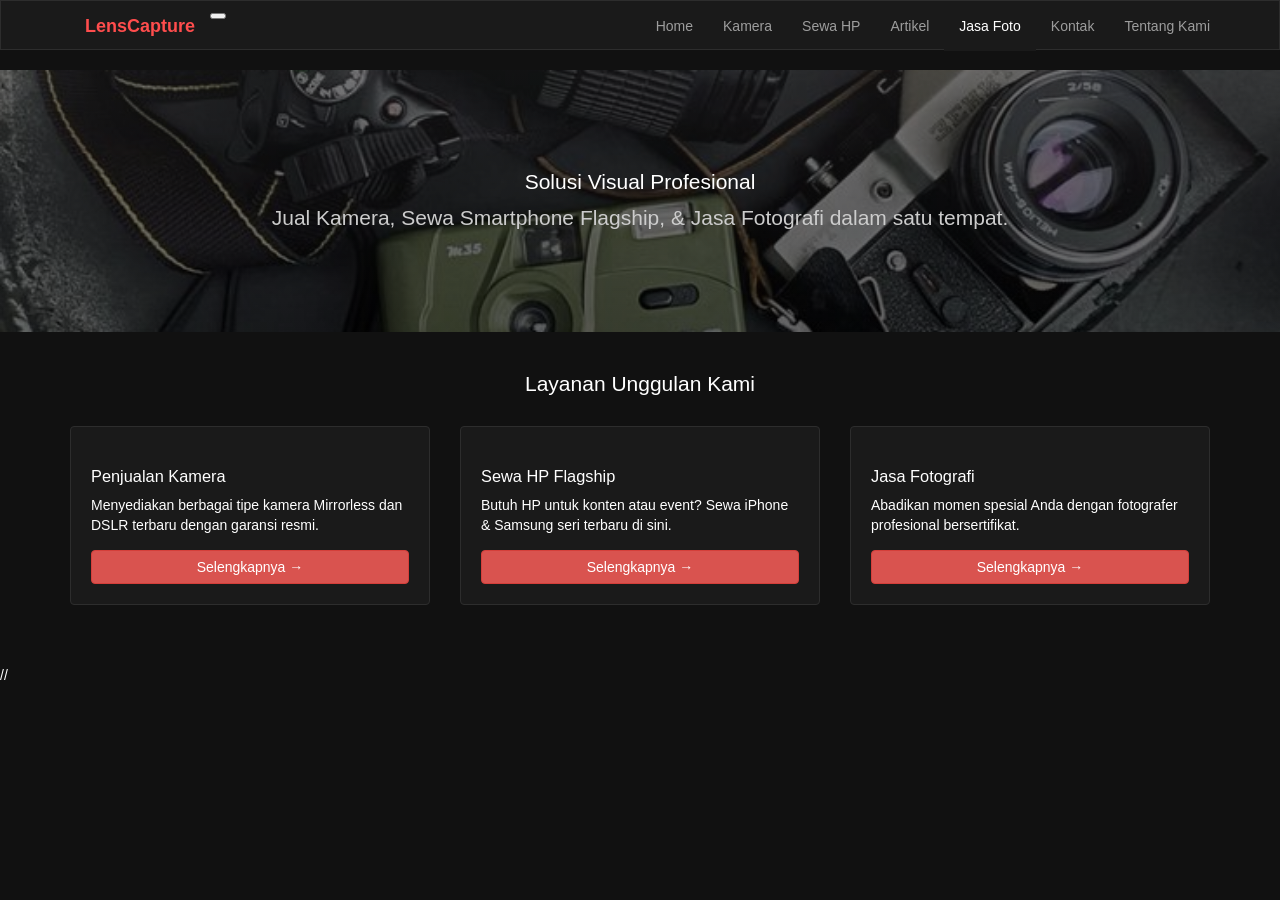
<file: index.html>
<!DOCTYPE html>
<html lang="id">
<head>
    <meta charset="UTF-8">
    <meta name="viewport" content="width=device-width, initial-scale=1.0">
    <title>LensCapture | Paket Pre-Wedding</title>
    <link rel="stylesheet" href="css/bootstrap.css" media="screen">
</head>
<body>

    <nav class="navbar navbar-inverse navbar-static-top">
        <div class="container">
            <div class="navbar-header">
                <button type="button" class="navbar-toggle collapsed" data-toggle="collapse" data-target="#navbar-menu">
                    <span class="icon-bar"></span>
                    <span class="icon-bar"></span>
                    <span class="icon-bar"></span>
                </button>
                <a class="navbar-brand" href="home.html" style="color: #ff4d4d; font-weight: bold;">LensCapture</a>
            </div>
            <div id="navbar-menu" class="collapse navbar-collapse">
                <ul class="nav navbar-nav navbar-right">
                    <li><a href="home.html">Home</a></li>
                    <li><a href="kamera.html">Kamera</a></li>
                    <li><a href="sewa-hp.html">Sewa HP</a></li>
                    <li><a href="Artikel1.html">Artikel</a></li> 
                    
                    <li class="dropdown active">
                        <a href="#" class="dropdown-toggle" data-toggle="dropdown" role="button" aria-haspopup="true" aria-expanded="false">
                            Jasa Foto <span class="caret"></span>
                        </a>
                        <ul class="dropdown-menu">
                            <li><a href="fotografi.html">Pre-Wedding</a></li>
                            <li><a href="wedding.html">Wedding Session</a></li>
                            <li><a href="wisuda.html">Wisuda / Graduation</a></li>
                        </ul>
                    </li>
                    
                    <li><a href="kontak.html">Kontak</a></li>
                    <li><a href="tentang-kami.html">Tentang Kami</a></li>
                </ul>
            </div>
        </div>
    </nav>

    <section class="hero jumbotron text-center" style="background: linear-gradient(rgba(28, 27, 27, 0.6), rgba(0,0,0,.6)), url('/images/download.jpg') center/cover; color: white; padding: 80px 0; margin-bottom: 0;">
        <div class="container">
            <h1>Solusi Visual Profesional</h1>
            <p class="lead">Jual Kamera, Sewa Smartphone Flagship, & Jasa Fotografi dalam satu tempat.</p>
        </div>
    </section>


    <div class="container" style="margin-top: 40px; margin-bottom: 40px;">
        <h2 class="text-center" style="margin-bottom: 30px;">Layanan Unggulan Kami</h2>
        
        <div class="row">
            <div class="col-md-4">
                <div class="thumbnail" style="padding: 20px;">
                    <h3>Penjualan Kamera</h3>
                    <p>Menyediakan berbagai tipe kamera Mirrorless dan DSLR terbaru dengan garansi resmi.</p>
                    <a href="kamera.html" class="btn btn-danger btn-block" style="margin-top: 15px;">Selengkapnya →</a>
                </div>
            </div>
            <div class="col-md-4">
                <div class="thumbnail" style="padding: 20px;">
                    <h3>Sewa HP Flagship</h3>
                    <p>Butuh HP untuk konten atau event? Sewa iPhone & Samsung seri terbaru di sini.</p>
                    <a href="sewa-hp.html" class="btn btn-danger btn-block" style="margin-top: 15px;">Selengkapnya →</a>
                </div>
            </div>
            <div class="col-md-4">
                <div class="thumbnail" style="padding: 20px;">
                    <h3>Jasa Fotografi</h3>
                    <p>Abadikan momen spesial Anda dengan fotografer profesional bersertifikat.</p>
                    <a href="fotografi.html" class="btn btn-danger btn-block" style="margin-top: 15px;">Selengkapnya →</a>
                </div>
            </div>
        </div>
    </div>

<script src="js/jquery.js"></script>
<script src="js/bootstrap.js"></script>
<script src="js/notifikasi.js"></script>

</body>
</html>//
</file>
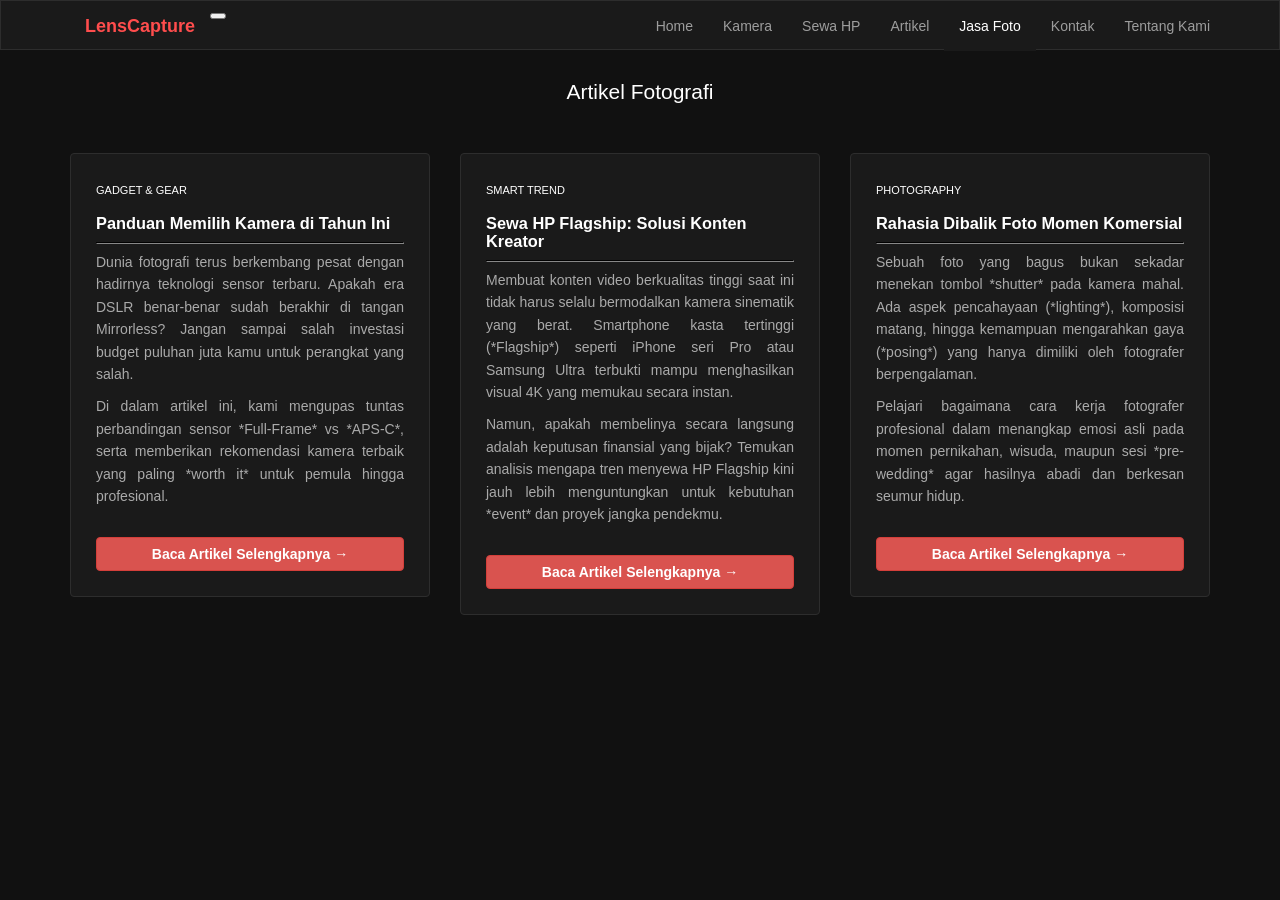
<file: Artikel1.html>
<!DOCTYPE html>
<html lang="id">
<head>
    <meta charset="UTF-8">
    <meta name="viewport" content="width=device-width, initial-scale=1.0">
    <title>LensCapture | Paket Pre-Wedding</title>
    <link rel="stylesheet" href="css/bootstrap.css" media="screen">
</head>
<body>

    <nav class="navbar navbar-inverse navbar-static-top">
        <div class="container">
            <div class="navbar-header">
                <button type="button" class="navbar-toggle collapsed" data-toggle="collapse" data-target="#navbar-menu">
                    <span class="icon-bar"></span>
                    <span class="icon-bar"></span>
                    <span class="icon-bar"></span>
                </button>
                <a class="navbar-brand" href="home.html" style="color: #ff4d4d; font-weight: bold;">LensCapture</a>
            </div>
            <div id="navbar-menu" class="collapse navbar-collapse">
                <ul class="nav navbar-nav navbar-right">
                    <li><a href="home.html">Home</a></li>
                    <li><a href="kamera.html">Kamera</a></li>
                    <li><a href="sewa-hp.html">Sewa HP</a></li>
                    <li><a href="Artikel1.html">Artikel</a></li> 
                    
                    <li class="dropdown active">
                        <a href="#" class="dropdown-toggle" data-toggle="dropdown" role="button" aria-haspopup="true" aria-expanded="false">
                            Jasa Foto <span class="caret"></span>
                        </a>
                        <ul class="dropdown-menu">
                            <li><a href="fotografi.html">Pre-Wedding</a></li>
                            <li><a href="wedding.html">Wedding Session</a></li>
                            <li><a href="wisuda.html">Wisuda / Graduation</a></li>
                        </ul>
                    </li>
                    
                    <li><a href="kontak.html">Kontak</a></li>
                    <li><a href="tentang-kami.html">Tentang Kami</a></li>
                </ul>
            </div>
        </div>
    </nav>


    <div class="container" style="margin-top: 30px; margin-bottom: 30px;">
        <h2 class="text-center" style="margin-bottom: 30px;">Artikel Fotografi</h2>
    </div>
    <div class="container" style="margin-top: 50px; margin-bottom: 50px;">
        <div class="row">
            
            <div class="col-md-4">
                <div class="thumbnail" style="background-color: #1a1a1a; border: 1px solid #2d2d2d; padding: 25px; min-height: 400px; display: flex; flex-direction: column; justify-content: space-between;">
                    <div>
                        <span class="label label-danger" style="font-size: 11px; text-transform: uppercase;">Gadget & Gear</span>
                        <h3 style="color: #fff; margin-top: 15px; font-weight: bold;">Panduan Memilih Kamera di Tahun Ini</h3>
                        <hr style="border-color: #333;">
                        <p style="color: #aaa; line-height: 1.6; text-align: justify;">
                            Dunia fotografi terus berkembang pesat dengan hadirnya teknologi sensor terbaru. Apakah era DSLR benar-benar sudah berakhir di tangan Mirrorless? Jangan sampai salah investasi budget puluhan juta kamu untuk perangkat yang salah.
                        </p>
                        <p style="color: #aaa; line-height: 1.6; text-align: justify;">
                            Di dalam artikel ini, kami mengupas tuntas perbandingan sensor *Full-Frame* vs *APS-C*, serta memberikan rekomendasi kamera terbaik yang paling *worth it* untuk pemula hingga profesional.
                        </p>
                    </div>
                    <a href="http://joomla.test/index.php/penjualan-kamera" class="btn btn-danger btn-block" style="margin-top: 20px; font-weight: bold;">Baca Artikel Selengkapnya →</a>
                </div>
            </div>

            <div class="col-md-4">
                <div class="thumbnail" style="background-color: #1a1a1a; border: 1px solid #2d2d2d; padding: 25px; min-height: 400px; display: flex; flex-direction: column; justify-content: space-between;">
                    <div>
                        <span class="label label-warning" style="font-size: 11px; text-transform: uppercase;">Smart Trend</span>
                        <h3 style="color: #fff; margin-top: 15px; font-weight: bold;">Sewa HP Flagship: Solusi Konten Kreator</h3>
                        <hr style="border-color: #333;">
                        <p style="color: #aaa; line-height: 1.6; text-align: justify;">
                            Membuat konten video berkualitas tinggi saat ini tidak harus selalu bermodalkan kamera sinematik yang berat. Smartphone kasta tertinggi (*Flagship*) seperti iPhone seri Pro atau Samsung Ultra terbukti mampu menghasilkan visual 4K yang memukau secara instan.
                        </p>
                        <p style="color: #aaa; line-height: 1.6; text-align: justify;">
                            Namun, apakah membelinya secara langsung adalah keputusan finansial yang bijak? Temukan analisis mengapa tren menyewa HP Flagship kini jauh lebih menguntungkan untuk kebutuhan *event* dan proyek jangka pendekmu.
                        </p>
                    </div>
                    <a href="http://joomla.test/index.php/sewa-hp-flagship" class="btn btn-danger btn-block" style="margin-top: 20px; font-weight: bold;">Baca Artikel Selengkapnya →</a>
                </div>
            </div>

            <div class="col-md-4">
                <div class="thumbnail" style="background-color: #1a1a1a; border: 1px solid #2d2d2d; padding: 25px; min-height: 400px; display: flex; flex-direction: column; justify-content: space-between;">
                    <div>
                        <span class="label label-info" style="font-size: 11px; text-transform: uppercase;">Photography</span>
                        <h3 style="color: #fff; margin-top: 15px; font-weight: bold;">Rahasia Dibalik Foto Momen Komersial</h3>
                        <hr style="border-color: #333;">
                        <p style="color: #aaa; line-height: 1.6; text-align: justify;">
                            Sebuah foto yang bagus bukan sekadar menekan tombol *shutter* pada kamera mahal. Ada aspek pencahayaan (*lighting*), komposisi matang, hingga kemampuan mengarahkan gaya (*posing*) yang hanya dimiliki oleh fotografer berpengalaman.
                        </p>
                        <p style="color: #aaa; line-height: 1.6; text-align: justify;">
                            Pelajari bagaimana cara kerja fotografer profesional dalam menangkap emosi asli pada momen pernikahan, wisuda, maupun sesi *pre-wedding* agar hasilnya abadi dan berkesan seumur hidup.
                        </p>
                    </div>
                    <a href="http://joomla.test/index.php/jasa-fotogrrafi" class="btn btn-danger btn-block" style="margin-top: 20px; font-weight: bold;">Baca Artikel Selengkapnya →</a>
                </div>
            </div>

        </div>
    </div>


<script src="js/jquery.js"></script>
<script src="js/bootstrap.js"></script>
<script src="js/notifikasi.js"></script>
</body>
</html>
</file>
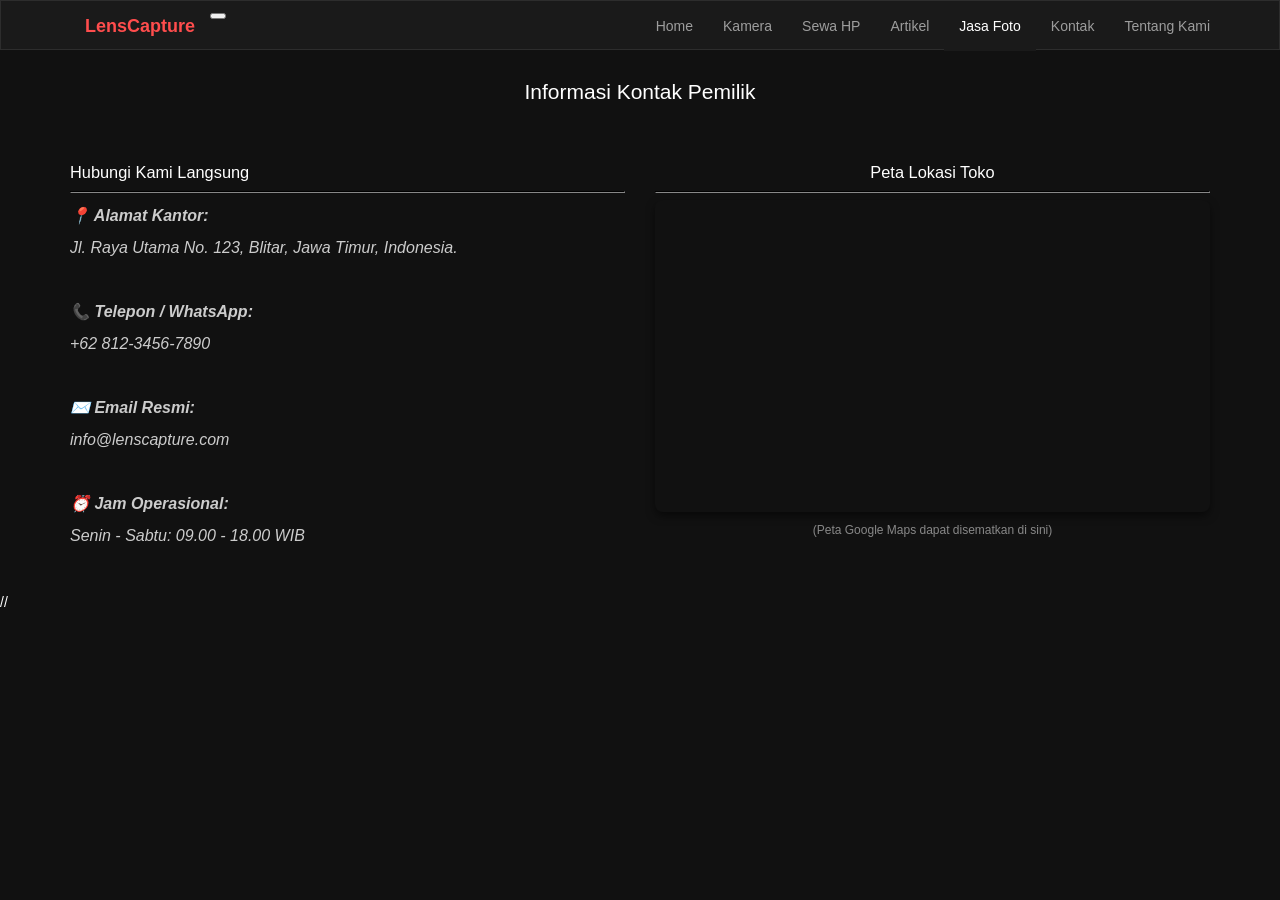
<file: kontak.html>
<!DOCTYPE html>
<html lang="id">
<head>
    <meta charset="UTF-8">
    <meta name="viewport" content="width=device-width, initial-scale=1.0">
    <title>LensCapture | Kontak</title>
    <link rel="stylesheet" href="css/bootstrap.css" media="screen"> 
</head>
<body>

    <!-- Navigasi Utama -->
    <nav class="navbar navbar-inverse navbar-static-top">
        <div class="container">
            <div class="navbar-header">
                <button type="button" class="navbar-toggle collapsed" data-toggle="collapse" data-target="#navbar-menu">
                    <span class="icon-bar"></span>
                    <span class="icon-bar"></span>
                    <span class="icon-bar"></span>
                </button>
                <a class="navbar-brand" href="home.html" style="color: #ff4d4d; font-weight: bold;">LensCapture</a>
            </div>
            <div id="navbar-menu" class="collapse navbar-collapse">
                <ul class="nav navbar-nav navbar-right">
                    <li><a href="home.html">Home</a></li>
                    <li><a href="kamera.html">Kamera</a></li>
                    <li><a href="sewa-hp.html">Sewa HP</a></li>
                    <li><a href="Artikel1.html">Artikel</a></li> 
                    
                    <li class="dropdown active">
                        <a href="#" class="dropdown-toggle" data-toggle="dropdown" role="button" aria-haspopup="true" aria-expanded="false">
                            Jasa Foto <span class="caret"></span>
                        </a>
                        <ul class="dropdown-menu">
                            <li><a href="fotografi.html">Pre-Wedding</a></li>
                            <li><a href="wedding.html">Wedding Session</a></li>
                            <li><a href="wisuda.html">Wisuda / Graduation</a></li>
                        </ul>
                    </li>
                    
                    <li><a href="kontak.html">Kontak</a></li>
                    <li><a href="tentang-kami.html">Tentang Kami</a></li>
                </ul>
            </div>
        </div>
    </nav>


    <div class="container" style="margin-top: 30px; margin-bottom: 40px;">
        <h2 class="text-center" style="margin-bottom: 40px;">Informasi Kontak Pemilik</h2>

        <div class="row">
            <div class="col-md-6">
                <h3>Hubungi Kami Langsung</h3>
                <hr style="border-color: #333;">
                <address style="font-size: 16px; line-height: 2; color: #ccc;">
                    <strong>📍 Alamat Kantor:</strong><br>
                    Jl. Raya Utama No. 123, Blitar, Jawa Timur, Indonesia.<br><br>
                    <strong>📞 Telepon / WhatsApp:</strong><br>
                    +62 812-3456-7890<br><br>
                    <strong>✉️ Email Resmi:</strong><br>
                    info@lenscapture.com<br><br>
                    <strong>⏰ Jam Operasional:</strong><br>
                    Senin - Sabtu: 09.00 - 18.00 WIB
                </address>
            </div>


            <div class="col-md-6">
                <h3 class="text-center">Peta Lokasi Toko</h3>
                <hr style="border-color: #333;">
                <div class="embed-responsive embed-responsive-16by9" style="border-radius: 8px; overflow: hidden; box-shadow: 0 4px 8px rgba(0,0,0,0.5);">
                    <iframe class="embed-responsive-item" src="https://www.google.com/maps/embed?pb=!1m18!1m12!1m3!1d3950.1680920751946!2d112.1731887735858!3d-8.084333780824888!2m3!1f0!2f0!3f0!3m2!1i1024!2i768!4f13.1!3m3!1m2!1s0x2e78ec447fe581fb%3A0x27b651f323d79e96!2sJl.%20Ir.%20Soekarno%20No.177%2C%20Sentul%2C%20Kec.%20Kepanjenkidul%2C%20Kota%20Blitar%2C%20Jawa%20Timur%2066113!5e0!3m2!1sid!2sid!4v1761644318151!5m2!1sid!2sid" allowfullscreen></iframe>
                </div>
                <p class="text-center text-muted" style="margin-top: 10px; font-size: 12px;">(Peta Google Maps dapat disematkan di sini)</p>
            </div>
        </div>
    </div>

    <script src="js/jquery.js"></script> 
    <script src="js/bootstrap.js"></script>
</body>
</html>//
</file>
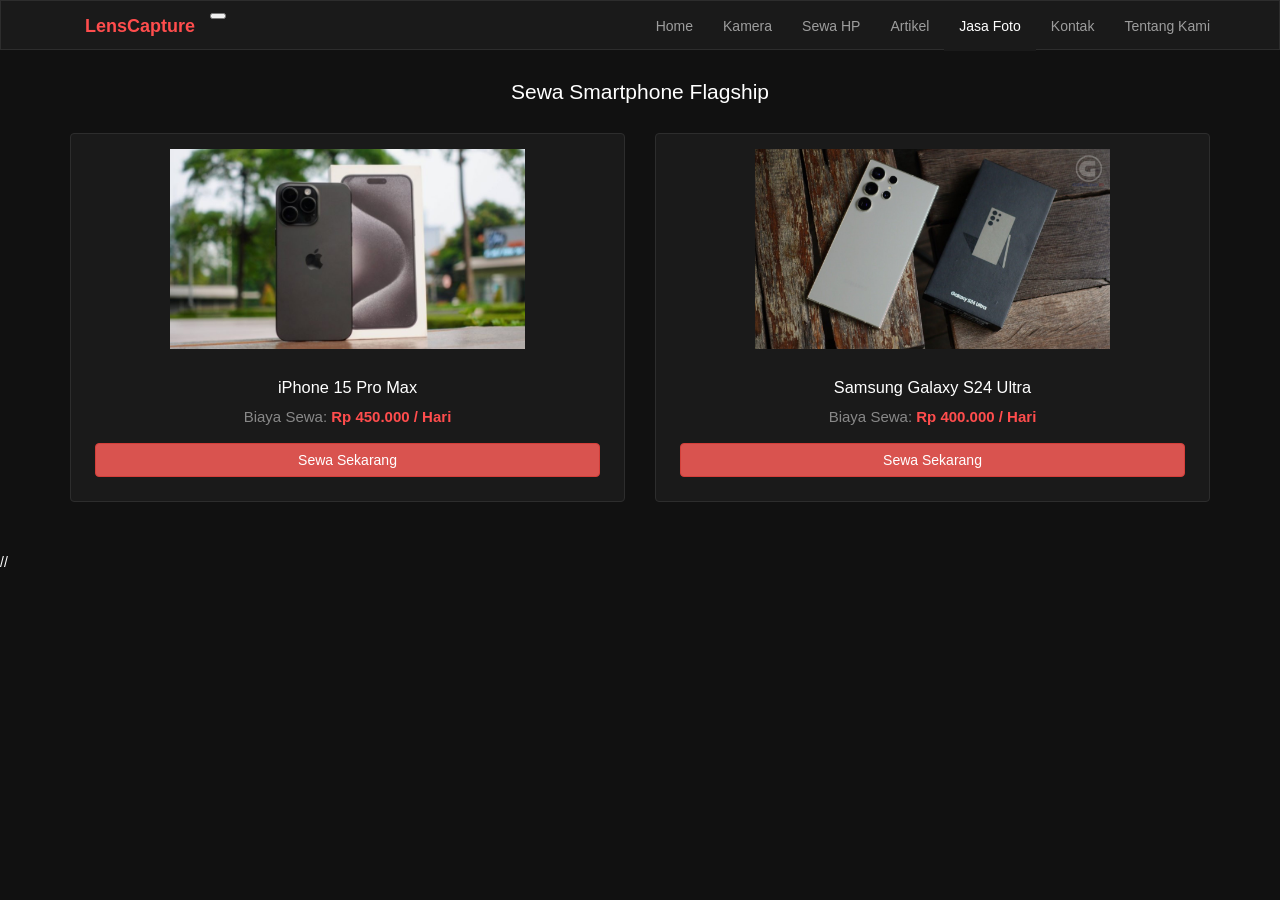
<file: sewa-hp.html>
<!DOCTYPE html>
<html lang="id">
<head>
    <meta charset="UTF-8">
    <meta name="viewport" content="width=device-width, initial-scale=1.0">
    <title>LensCapture | Sewa HP</title>
    <link rel="stylesheet" href="css/bootstrap.css" media="screen"> 
</head>
<body>

    <!-- Navigasi Utama -->
    <nav class="navbar navbar-inverse navbar-static-top">
        <div class="container">
            <div class="navbar-header">
                <button type="button" class="navbar-toggle collapsed" data-toggle="collapse" data-target="#navbar-menu">
                    <span class="icon-bar"></span>
                    <span class="icon-bar"></span>
                    <span class="icon-bar"></span>
                </button>
                <a class="navbar-brand" href="home.html" style="color: #ff4d4d; font-weight: bold;">LensCapture</a>
            </div>
            <div id="navbar-menu" class="collapse navbar-collapse">
                <ul class="nav navbar-nav navbar-right">
                    <li><a href="home.html">Home</a></li>
                    <li><a href="kamera.html">Kamera</a></li>
                    <li><a href="sewa-hp.html">Sewa HP</a></li>
                    <li><a href="Artikel1.html">Artikel</a></li> 
                    
                    <li class="dropdown active">
                        <a href="#" class="dropdown-toggle" data-toggle="dropdown" role="button" aria-haspopup="true" aria-expanded="false">
                            Jasa Foto <span class="caret"></span>
                        </a>
                        <ul class="dropdown-menu">
                            <li><a href="fotografi.html">Pre-Wedding</a></li>
                            <li><a href="wedding.html">Wedding Session</a></li>
                            <li><a href="wisuda.html">Wisuda / Graduation</a></li>
                        </ul>
                    </li>
                    
                    <li><a href="kontak.html">Kontak</a></li>
                    <li><a href="tentang-kami.html">Tentang Kami</a></li>
                </ul>
            </div>
        </div>
    </nav>


    <div class="container" style="margin-top: 30px; margin-bottom: 30px;">
        <h2 class="text-center" style="margin-bottom: 30px;">Sewa Smartphone Flagship</h2>
        
        <div class="row">

            <div class="col-md-6">
                <div class="thumbnail" style="padding: 15px;">
                    <img src="/images/iPhone-15-Pro-Max-205-860x484.jpg" alt="iPhone" style="max-height: 200px; object-fit: contain; width: 100%;">
                    <div class="caption text-center">
                        <h3>iPhone 15 Pro Max</h3>
                        <p class="text-muted" style="font-size: 15px;">Biaya Sewa: <span class="text-danger" style="font-weight: bold;">Rp 450.000 / Hari</span></p>
                        <a href="hubungi.html" class="btn btn-danger btn-block" style="margin-top: 15px;">Sewa Sekarang</a>
                    </div>
                </div>
            </div>


            <div class="col-md-6">
                <div class="thumbnail" style="padding: 15px;">
                    <img src="/images/Samsung-Galaxy-S24-Ultra-5G-216.jpg" alt="Samsung" style="max-height: 200px; object-fit: contain; width: 100%;">
                    <div class="caption text-center">
                        <h3>Samsung Galaxy S24 Ultra</h3>
                        <p class="text-muted" style="font-size: 15px;">Biaya Sewa: <span class="text-danger" style="font-weight: bold;">Rp 400.000 / Hari</span></p>
                        <a href="hubungi.html" class="btn btn-danger btn-block" style="margin-top: 15px;">Sewa Sekarang</a>
                    </div>
                </div>
            </div>
        </div>
    </div>
<script src="js/jquery.js"></script>
<script src="js/bootstrap.js"></script>
<script src="js/notifikasi.js"></script>
</body>
</html>//
</file>
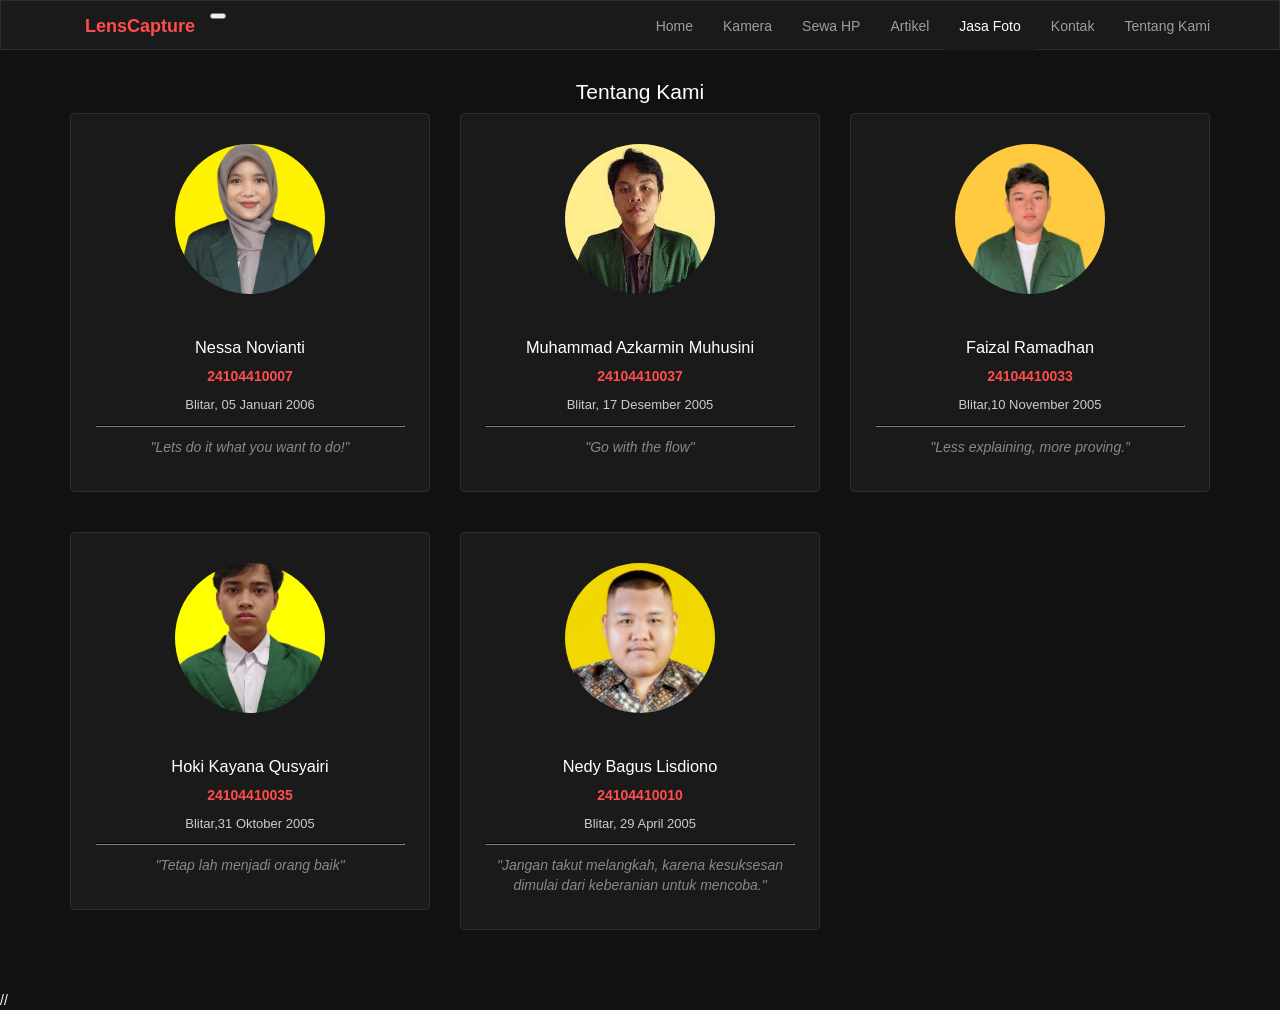
<file: tentang-kami.html>
<!DOCTYPE html>
<html lang="id">
<head>
    <meta charset="UTF-8">
    <meta name="viewport" content="width=device-width, initial-scale=1.0">
    <title>LensCapture | Tentang Kami</title>
    <link rel="stylesheet" href="css/bootstrap.css" media="screen"> 
</head>
<body>

    <!-- Navigasi Utama -->
    <nav class="navbar navbar-inverse navbar-static-top">
        <div class="container">
            <div class="navbar-header">
                <button type="button" class="navbar-toggle collapsed" data-toggle="collapse" data-target="#navbar-menu">
                    <span class="icon-bar"></span>
                    <span class="icon-bar"></span>
                    <span class="icon-bar"></span>
                </button>
                <a class="navbar-brand" href="home.html" style="color: #ff4d4d; font-weight: bold;">LensCapture</a>
            </div>
            <div id="navbar-menu" class="collapse navbar-collapse">
                <ul class="nav navbar-nav navbar-right">
                    <li><a href="home.html">Home</a></li>
                    <li><a href="kamera.html">Kamera</a></li>
                    <li><a href="sewa-hp.html">Sewa HP</a></li>
                    <li><a href="Artikel1.html">Artikel</a></li> 
                    
                    <li class="dropdown active">
                        <a href="#" class="dropdown-toggle" data-toggle="dropdown" role="button" aria-haspopup="true" aria-expanded="false">
                            Jasa Foto <span class="caret"></span>
                        </a>
                        <ul class="dropdown-menu">
                            <li><a href="fotografi.html">Pre-Wedding</a></li>
                            <li><a href="wedding.html">Wedding Session</a></li>
                            <li><a href="wisuda.html">Wisuda / Graduation</a></li>
                        </ul>
                    </li>
                    
                    <li><a href="kontak.html">Kontak</a></li>
                    <li><a href="tentang-kami.html">Tentang Kami</a></li>
                </ul>
            </div>
        </div>
    </nav>


    <div class="container" style="margin-top: 30px; margin-bottom: 40px;">
        <div class="page-header text-center">
            <h2>Tentang Kami</h2>
        </div>

            <!-- Anggota 1 -->
        <div class="row">
            <!-- Anggota 1 -->
            <div class="col-md-4">
                <div class="thumbnail" style="padding: 15px;">
                    <img src="/images/nessa PAS FOTO.jpeg" alt="Foto Rimada" style="border-radius: 50%; max-height: 150px; width: 150px; margin: 15px auto; object-fit: cover;">
                    <div class="caption text-center">
                        <h3>Nessa Novianti</h3>
                        <p class="text-danger" style="font-weight: bold;">24104410007</p> 
                        <p style="font-size: 13px;">Blitar, 05 Januari 2006</p>
                        <hr style="border-color: #2d2d2d; margin: 10px 0;">
                        <p class="text-muted"><i>"Lets do it what you want to do!"</i></p>
                    </div>
                </div>
            </div>

            <!-- Anggota 2 -->
            <div class="col-md-4">
                <div class="thumbnail" style="padding: 15px;">
                    <img src="/images/azkar.jpeg" alt="Foto Rimada" style="border-radius: 50%; max-height: 150px; width: 150px; margin: 15px auto; object-fit: cover;">
                    <div class="caption text-center">
                        <h3>Muhammad Azkarmin Muhusini</h3>
                        <p class="text-danger" style="font-weight: bold;">24104410037</p> 
                        <p style="font-size: 13px;">Blitar, 17 Desember 2005</p>
                        <hr style="border-color: #2d2d2d; margin: 10px 0;">
                        <p class="text-muted"><i>"Go with the flow"</i></p>
                    </div>
                </div>
            </div>

            <!-- Anggota 3 -->
            <div class="col-md-4">
                <div class="thumbnail" style="padding: 15px;">
                    <img src="/images/faisal.jpeg" alt="Foto Faizal Ramadhan" style="border-radius: 50%; max-height: 150px; width: 150px; margin: 15px auto; object-fit: cover;">
                    <div class="caption text-center">
                        <h3>Faizal Ramadhan</h3>
                        <p class="text-danger" style="font-weight: bold;">24104410033</p> 
                        <p style="font-size: 13px;"> Blitar,10 November 2005</p>
                        <hr style="border-color: #2d2d2d; margin: 10px 0;">
                        <p class="text-muted"><i>"Less explaining, more proving.”</i></p>
                    </div>
                </div>
            </div>
        </div>

            <!-- Anggota 4 -->
        <div class="row" style="margin-top: 20px;">
            <!-- Anggota 4 -->
            <div class="col-md-4">
                <div class="thumbnail" style="padding: 15px;">
                    <img src="/images/hoky.jpeg" alt="Foto Rimada" style="border-radius: 50%; max-height: 150px; width: 150px; margin: 15px auto; object-fit: cover;">
                    <div class="caption text-center">
                        <h3>Hoki Kayana Qusyairi</h3>
                        <p class="text-danger" style="font-weight: bold;">24104410035</p> 
                        <p style="font-size: 13px;">Blitar,31 Oktober 2005</p>
                        <hr style="border-color: #2d2d2d; margin: 10px 0;">
                        <p class="text-muted"><i>"Tetap lah menjadi orang baik"</i></p>
                    </div>
                </div>
            </div>

            <!-- Anggota 5 -->
            <div class="col-md-4">
                <div class="thumbnail" style="padding: 15px;">
                    <img src="/images/nedy.jpeg" alt="Foto Nedy Bagus Lisdiono" style="border-radius: 50%; max-height: 150px; width: 150px; margin: 15px auto; object-fit: cover;">
                    <div class="caption text-center">
                        <h3>Nedy Bagus Lisdiono</h3>
                        <p class="text-danger" style="font-weight: bold;">24104410010</p> 
                        <p style="font-size: 13px;">Blitar, 29 April 2005</p>
                        <hr style="border-color: #2d2d2d; margin: 10px 0;">
                        <p class="text-muted"><i>"Jangan takut melangkah, karena kesuksesan dimulai dari keberanian untuk mencoba."</i></p>
                    </div>
                </div>
            </div>
        </div>
    </div>

    <script src="js/jquery.js"></script> 
    <script src="js/bootstrap.js"></script>
</body>
</html>//
</file>
